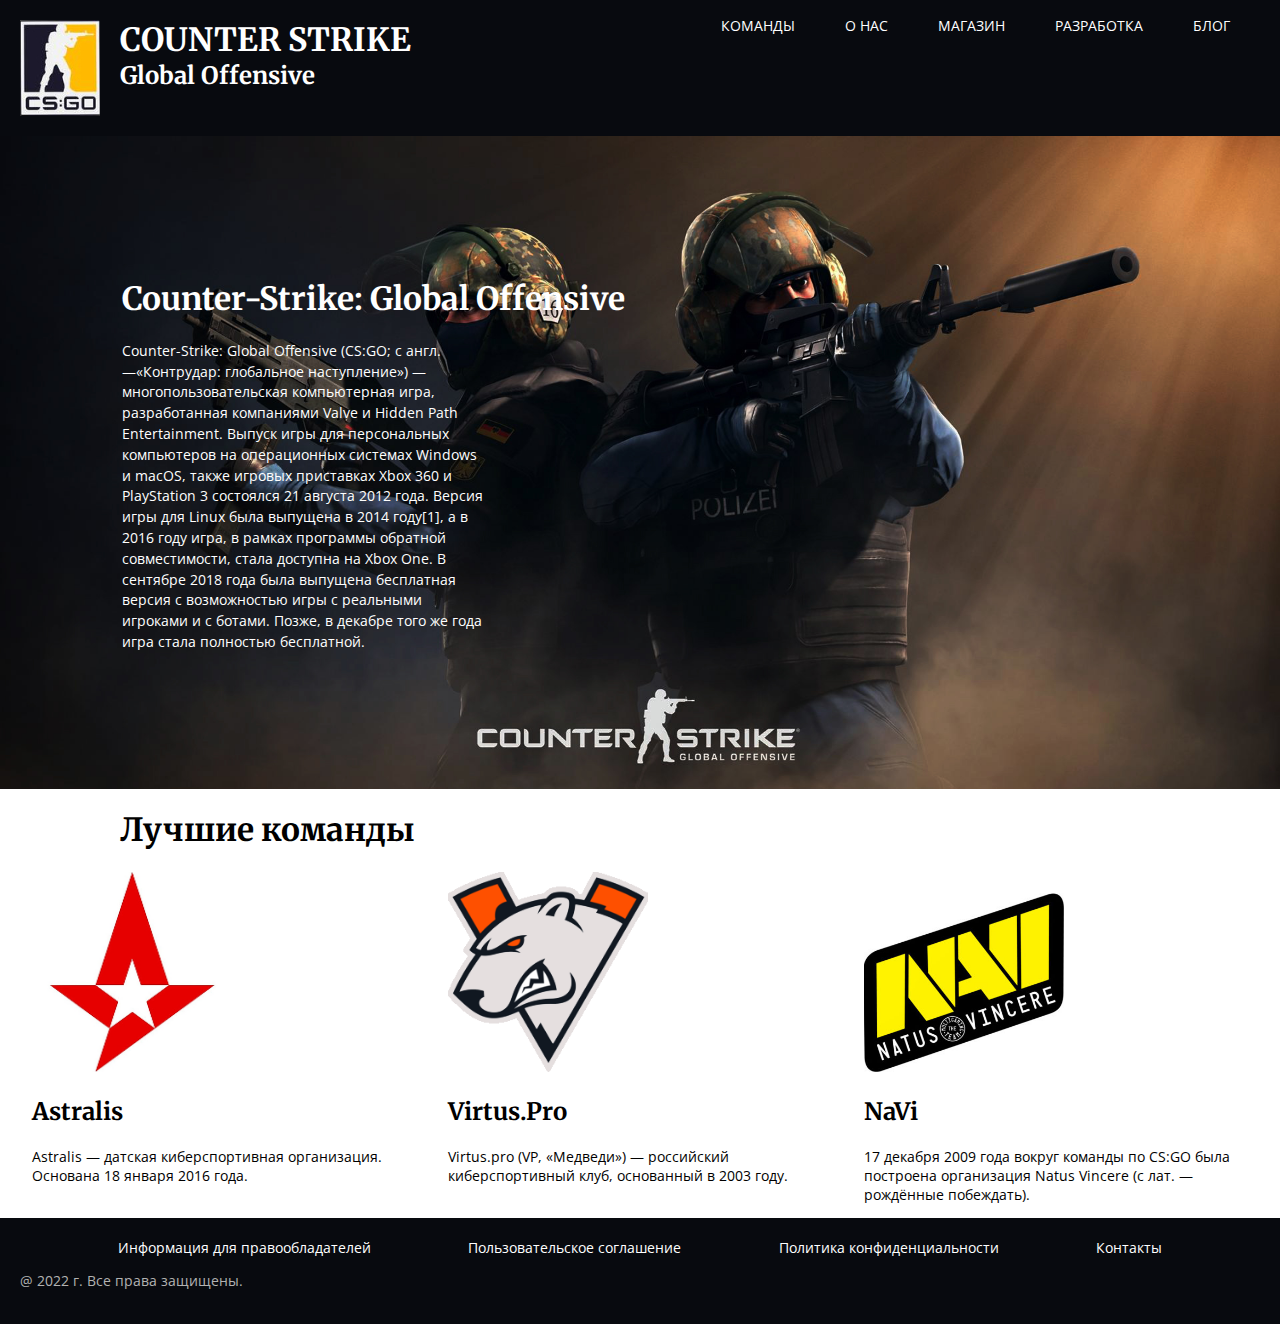
<file: index.html>
<!DOCTYPE html>
<html lang="en">
<head>
    <meta charset="UTF-8">
    <meta http-equiv="X-UA-Compatible" content="IE=edge">
    <meta name="viewport" content="width=device-width, initial-scale=1.0">
    <title>Сайт по CS GO</title>
    <link rel="stylesheet" href="style.css">
</head>
<body>
    <header>
        <div class="logo">
         <img class="logoImg" src="logo.jpg">
         <p class="header1">COUNTER STRIKE</p>
         <p class="header2">Global Offensive</p>
        </div>
        <nav>
         <ul>
          <li><a class="navA" href="#teams">КОМАНДЫ</a></li>
          <li><a class="navA" href="#about">О НАС</a></li>
          <li><a class="navA" href="https://store.steampowered.com/app/730/CounterStrike_Global_Offensive/?l=russian">МАГАЗИН</a></li>
          <li><a class="navA" href="https://www.valvesoftware.com/ru/">РАЗРАБОТКА</a></li>
         <li><a class="navA" href="https://blog.counter-strike.net/">БЛОГ</a></li>
         </ul>         
        </nav>
       </header>


    <main>
        <h1 class="mainH1">Counter-Strike: Global Offensive</h1>
        <div class="mainTextBlock">
        <p>
         Counter-Strike: Global Offensive (CS:GO; с англ.—«Контрудар: 
         глобальное наступление») — многопользовательская компьютерная игра, 
         разработанная компаниями Valve и Hidden Path Entertainment. 
         Выпуск игры для персональных компьютеров на операционных системах Windows и macOS, 
         также игровых приставках Xbox 360 и PlayStation 3 состоялся 21 августа 2012 года. 
         Версия игры для Linux была выпущена в 2014 году[1], а в 2016 году игра, 
         в рамках программы обратной совместимости, стала доступна на Xbox One. 
         В сентябре 2018 года была выпущена бесплатная версия с возможностью игры 
         с реальными игроками и с ботами. Позже, в декабре того же года игра стала 
         полностью бесплатной.

        </p>
       </div>
    </main>
   
    <div class="title" id="teams">
        <h1>Лучшие команды</h1>
       </div>
       
    <section>       
        <article class="team">
            <div class="photo1">
                <img class="photo1" src="team1.jpg">
            </div>
            <div class="text1">
                <h2>
                    Astralis
                </h2>
                <p>
                    Astralis — датская киберспортивная организация. Основана 18 января 2016 года.</p>
            </div>
        </article>
        <article class="team">
            <div class="photo1">
                <img class="photo1" src="team2.png">
            </div>
            <div class="text1">
                <h2>
                    Virtus.Pro
                </h2>
                <p>
                    Virtus.pro (VP, «Медведи») — российский киберспортивный клуб, основанный в 2003 году.
                </p>
            </div>
        </article>
        <article class="team">
            <div class="photo1">
                <img class="photo1" src="team3.jpg">
            </div>
            <div class="text1">
                <h2>
                    NaVi
                </h2>
                <p>
                    17 декабря 2009 года вокруг команды по CS:GO была построена организация Natus Vincere (с лат. — рождённые побеждать). 
                </p>
            </div>
        </article>
    </section>

    <footer>

<div class="container" id="about">
<a class="aF"href="https:\\google.com">Информация для правообладателей</a>
<a class="aF"href="https:\\google.com">Пользовательское соглашение</a>
<a class="aF"href="https:\\google.com">Политика конфиденциальности</a>
<a class="aF"href="https:\\google.com">Контакты</a>
</div>

<p class="pF">@ 2022 г. Все права защищены.</p>

    </footer>
    
</body>
</html>
</file>
<file: style.css>
@import url('https://fonts.googleapis.com/css2?family=Merriweather:wght@600&family=Open+Sans&display=swap');
body{
    margin: 0;
}
h1, h2, .header1, .header2{
    font-family: 'Merriweather', serif; 
}
p{
    font-family: "Open Sans", sans-serif;
    font-size: 14px;
}

/* шапка */

header{
    background-color: #080a0f;
    color: white;
    
    display: flex;
    justify-content: space-between;
}

.logo{
    padding: 20px;
    width: 40%;
}

.logoImg{
    float: left; 
    margin-right: 20px;
}

.header1{
    font-size: 32px;
    font-weight: bold;
    margin: 0;
}

.header2{
    font-size: 24px;
    font-weight: bold;
    margin: 0;
}

ul {
    width: 100%;
    list-style: none; 
    padding-left: 0;
    
    display: flex; 
    justify-content: right;
  }

  a {
    color: white;
    font-family: "Open Sans", sans-serif;
    text-decoration: none; 
    font-size: 14px;
}

.navA{
    margin-right: 50px;
}

/* картинка с текстом */

main {
    background-image: url(main.jpg);
    background-size: cover;
    margin: 0;
    color: white;
    padding: 122px;
}


.mainTextBlock{
    width: 35%;
    line-height: 1.3em;
}

.title {
    padding-left: 120px;
}

/* команды */

section{
    display: flex;
    justify-content: space-evenly;
}

article{
    width: 30%;
}

.photo1{
    width: 200px;
}


/* подвал */

footer{
background-color: #080a0f;
padding: 20px;
}

.pF{
color: #b2b2b2;
}

.container{
display: flex;
justify-content: space-evenly;
}
</file>
